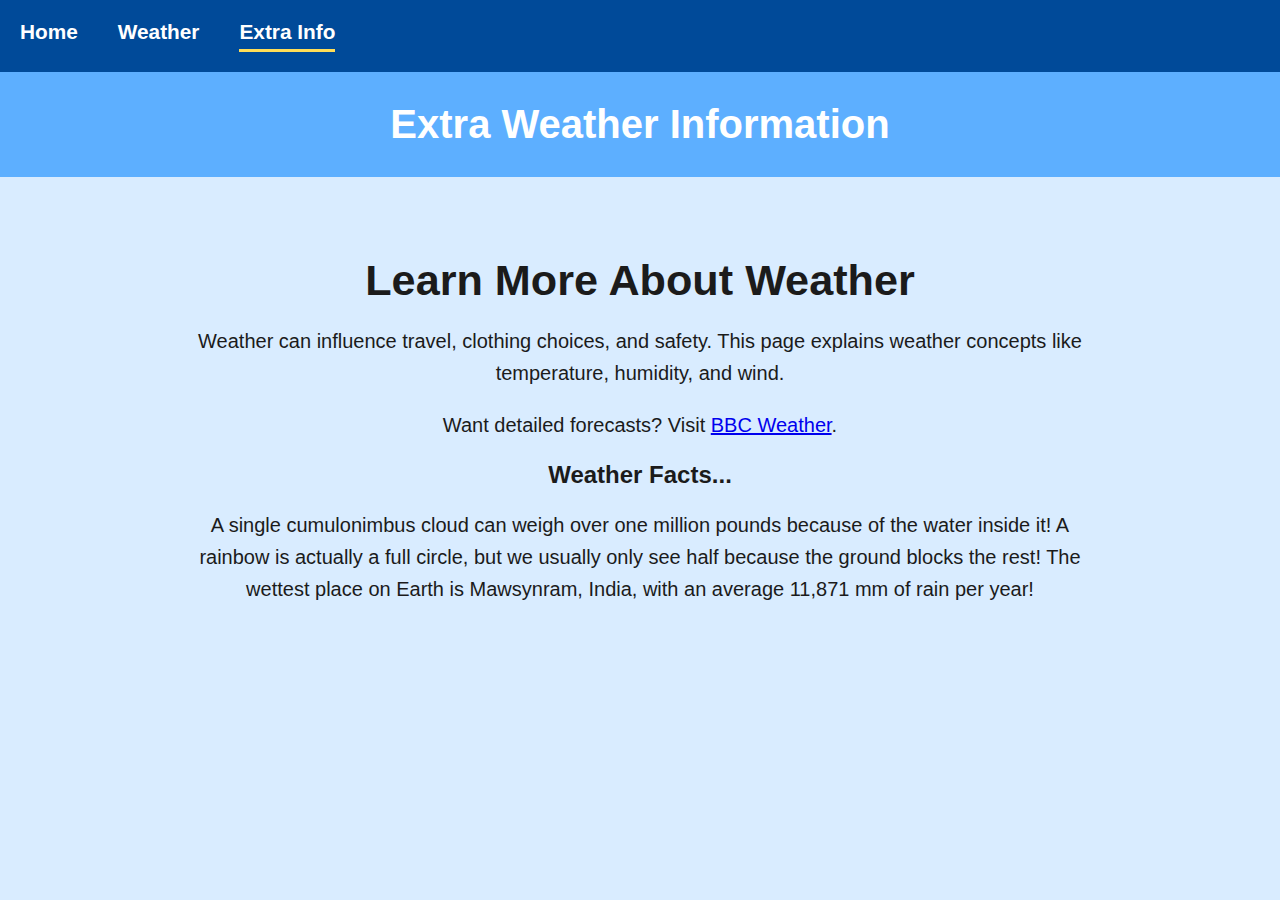
<file: info.html>
<!DOCTYPE html>
<html lang="en">
<head>
    <meta charset="UTF-8">
    <meta name="viewport" content="width=device-width, initial-scale=1.0">
    <title>Extra Weather Info</title>
    <link rel="stylesheet" href="style.css">
</head>
<body>

<nav class="navbar">
    <a href="index.html">Home</a>
    <a href="weather.html">Weather</a>
    <a class="active" href="info.html">Extra Info</a>
    <span id="clock" class="clock"></span>
    <button id="logoutBtn" class="logout-btn" style="display:none;">Logout</button>
</nav>

<header>Extra Weather Information</header>

<div class="container">
    <h1>Learn More About Weather</h1>

    <p>
        Weather can influence travel, clothing choices, and safety.  
        This page explains weather concepts like temperature, humidity, and wind.
    </p>

    <p>
        Want detailed forecasts? Visit  
        <a href="https://www.bbc.co.uk/weather" target="_blank">BBC Weather</a>. 
    </p>
    <h2> Weather Facts...</h2>
    <p>
        A single cumulonimbus cloud can weigh over one million pounds because of the water inside it!
        A rainbow is actually a full circle, but we usually only see half because the ground blocks the rest!
        The wettest place on Earth is Mawsynram, India, with an average 11,871 mm of rain per year!
    </p>

</div>

</body>
</html>
</file>
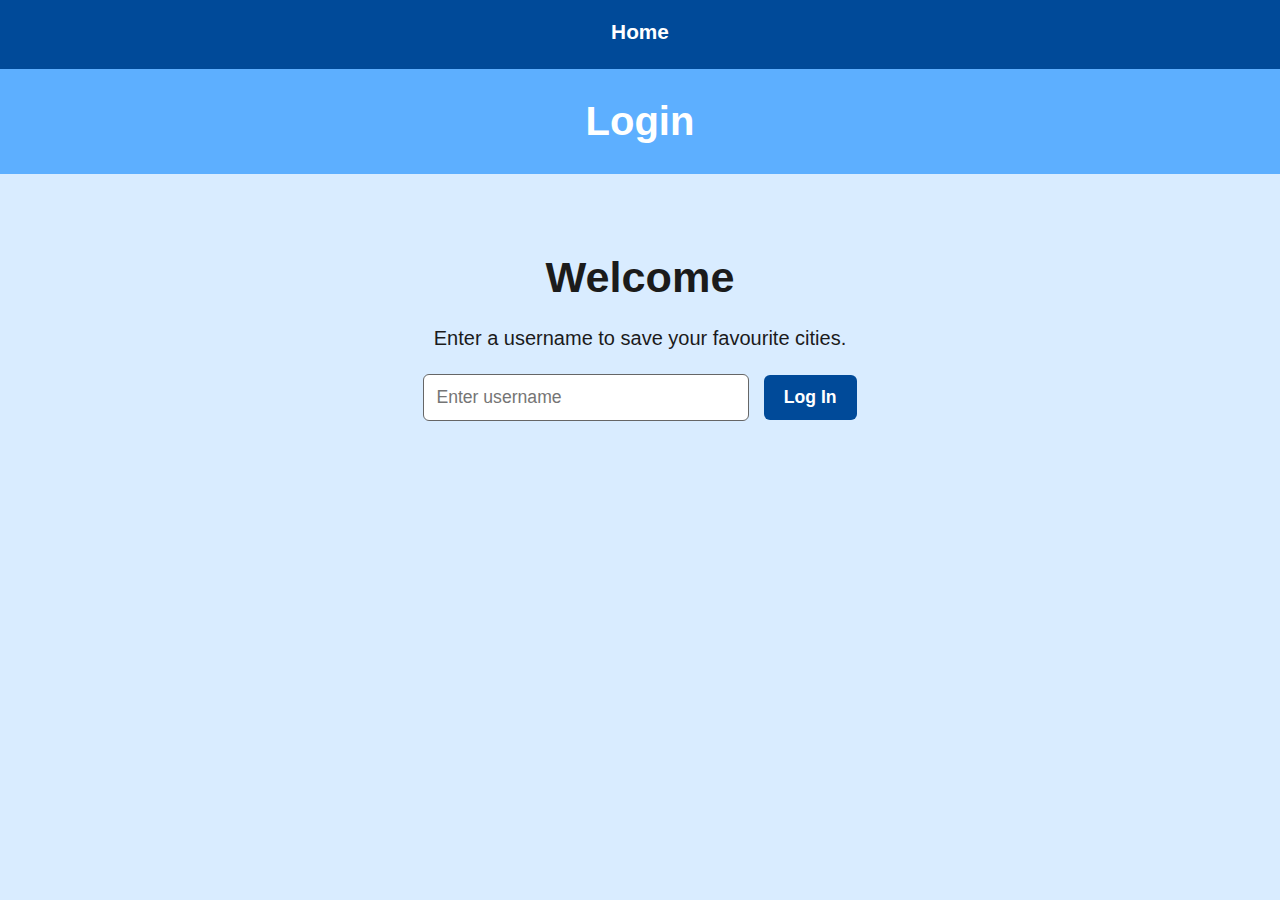
<file: login.html>
<!DOCTYPE html>
<html lang="en">
<head>
    <meta charset="UTF-8">
    <meta name="viewport" content="width=device-width, initial-scale=1.0">
    <title>Login</title>
    <link rel="stylesheet" href="style.css">
</head>
<body>

<nav class="navbar">
    <a href="index.html">Home</a>
</nav>

<header>Login</header>

<div class="container">

    <h1>Welcome</h1>
    <p>Enter a username to save your favourite cities.</p>

    <input type="text" id="username" placeholder="Enter username">
    <button onclick="loginUser()">Log In</button>

</div>

<script src="script.js"></script>
</body>
</html>
</file>
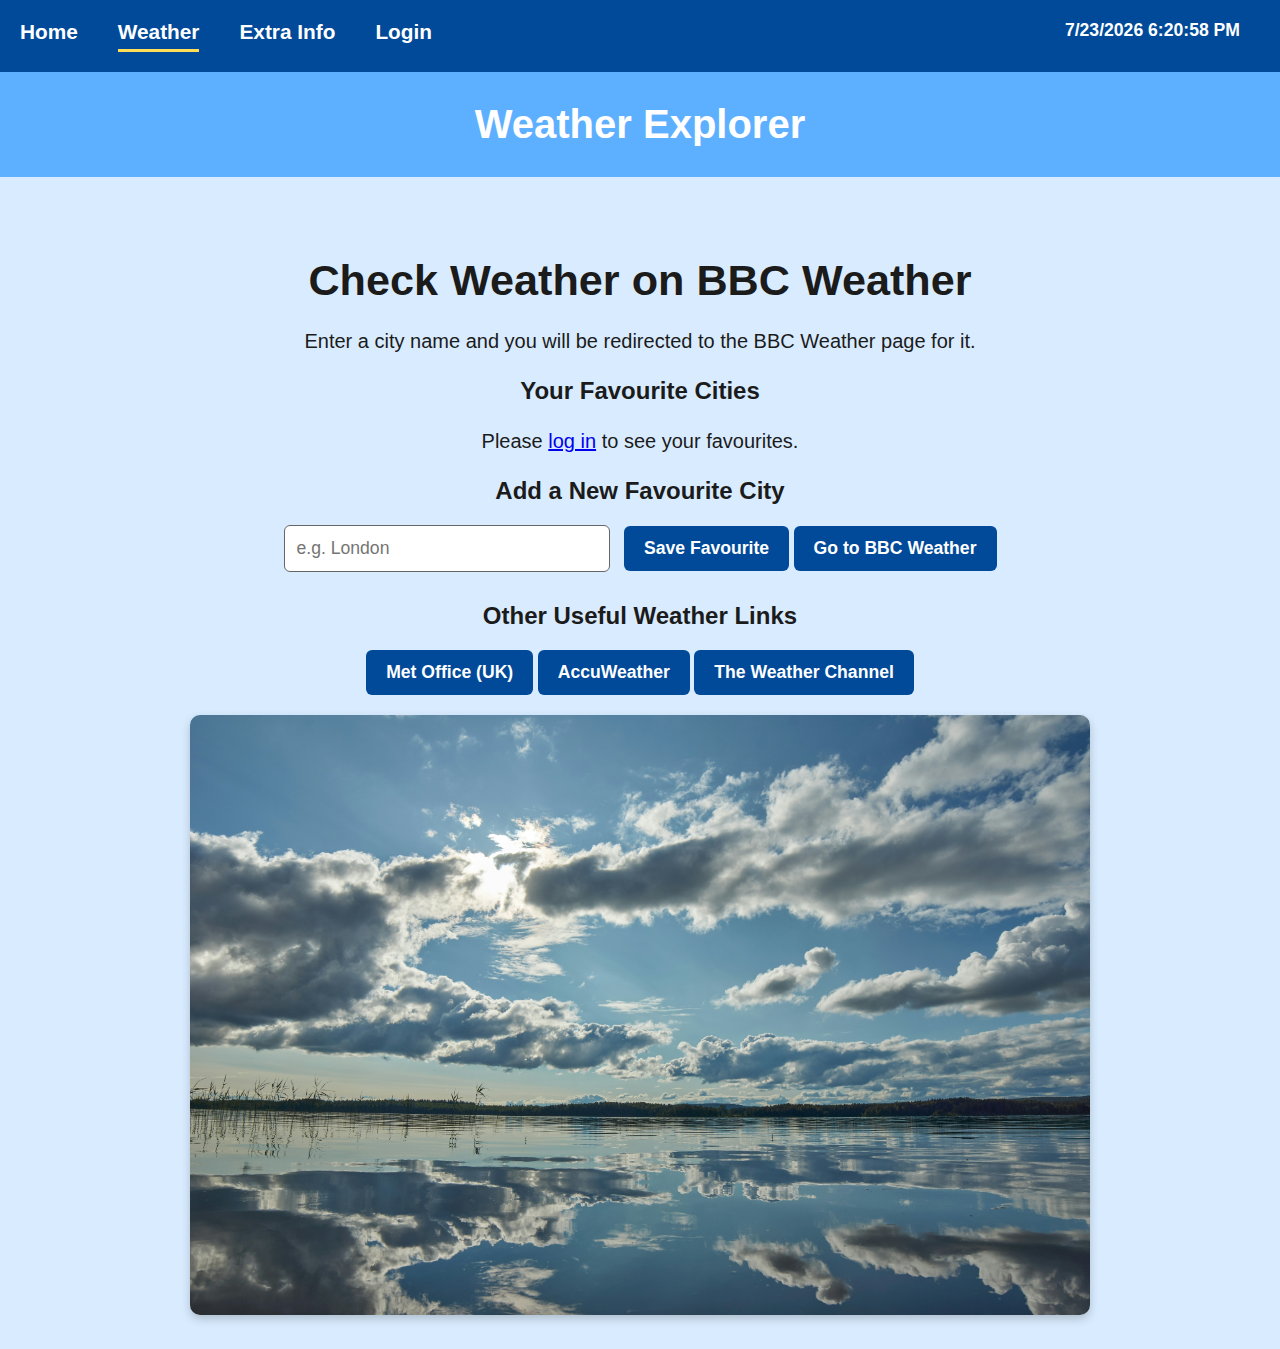
<file: weather.html>
<!DOCTYPE html>
<html lang="en">
<head>
    <meta charset="UTF-8">
    <meta name="viewport" content="width=device-width, initial-scale=1.0">
    <title>Weather Redirect</title> 
    <link rel="stylesheet" href="style.css">
</head>
<body>

<nav class="navbar">
    <a href="index.html">Home</a>
    <a class="active" href="weather.html">Weather</a>
    <a href="info.html">Extra Info</a>
    <a href="login.html">Login</a>
    <span id="clock" class="clock"></span>
    <button id="logoutBtn" class="logout-btn" style="display:none;">Logout</button>
</nav>

<header>Weather Explorer</header>

<div class="container">
    <h1>Check Weather on BBC Weather</h1>
    <p>Enter a city name and you will be redirected to the BBC Weather page for it.</p>
    <h2>Your Favourite Cities</h2>
    <div id="favouritesList"></div>
    <h2>Add a New Favourite City</h2>
    <input type="text" id="city" placeholder="e.g. London"> <!--user input -->
    <button onclick="saveFavourite()">Save Favourite</button>
    <button onclick="goToBBC()">Go to BBC Weather</button> <!--javascript function trigger-->
    
    <h2 style="margin-top: 30px;">Other Useful Weather Links</h2>

    <button onclick="window.location.href='https://www.metoffice.gov.uk';">
         Met Office (UK)
    </button>

    <button onclick="window.location.href='https://www.accuweather.com';">
         AccuWeather
    </button>

    <button onclick="window.location.href='https://https://weather.com/en-GB/weather/today';">
         The Weather Channel
    </button>
    

    <img class="main-image" src="weather_image4.jpg" alt="Weather Image">
</div>
<script src="script.js"></script>
</body>
</html>
</file>
<file: style.css>
/* ===== GLOBAL PAGE STYLES ===== */
body {
    margin: 0;
    font-family: Arial, sans-serif;
    background: #d9ecff; /* Light blue background */
    color: #1b1b1b;
    text-align: center; /* Center all text */
}

/* ===== NAVIGATION BAR ===== */
nav.navbar {
    background: #004a99; /* Darker blue bar */
    padding: 20px;
    display: flex;
    justify-content: center;
    gap: 40px;
    position: sticky;
    top: 0;
    z-index: 1000;
}

nav.navbar a {
    color: white;
    font-weight: bold;
    text-decoration: none;
    font-size: 1.3rem;
    padding-bottom: 5px;
}

nav.navbar a:hover {
    text-decoration: underline;
}

.navbar .active {
    border-bottom: 3px solid #ffdd57; /* gold highlight */
}

/* ===== PAGE HEADERS ===== */
header {
    background: #5dafff; /* Medium blue */
    color: white;
    padding: 30px 20px;
    font-size: 2.5rem;
    font-weight: bold;
    margin-bottom: 20px;
}

/* ===== MAIN CONTENT AREA ===== */
.container {
    max-width: 900px;
    margin: auto;
    padding: 30px;
}

/* ===== HEADINGS ===== */
h1 {
    font-size: 2.7rem;
    font-weight: 900;       /* very bold */
    margin-bottom: 20px;
}

p {
    font-size: 1.25rem;
    line-height: 1.6;
}

/* ===== INPUT + BUTTON STYLING ===== */
input[type="text"] {
    padding: 12px;
    width: 300px;
    font-size: 1.1rem;
    border-radius: 6px;
    border: 1px solid #666;
    margin-right: 10px;
}

button {
    padding: 12px 20px;
    border: none;
    background: #004a99;
    color: white;
    border-radius: 6px;
    font-size: 1.1rem;
    cursor: pointer;
    font-weight: bold;
}

button:hover {
    background: #00356e;
}


/* ===== WEATHER PAGE IMAGE ===== */
.main-image {
    width: 100%;
    max-width: 900px;
    height: auto;
    border-radius: 10px;
    margin-top: 20px;
    box-shadow: 0 4px 10px rgba(0,0,0,0.2);
}

/* ===== CLOCK STYLING ===== */
.clock {
    margin-left: auto;        
    color: white;               
    font-weight: bold;          
    font-size: 1.1rem;        
    padding-right: 20px;       
}

.logout-btn {
    margin-left: 20px;
    padding: 8px 16px;
    background-color: #ffffff;
    color: #003366;
    border: none;
    border-radius: 8px;
    font-weight: bold;
    cursor: pointer;
}

.logout-btn:hover {
    background-color: #e3e3e3;
}
</file>
